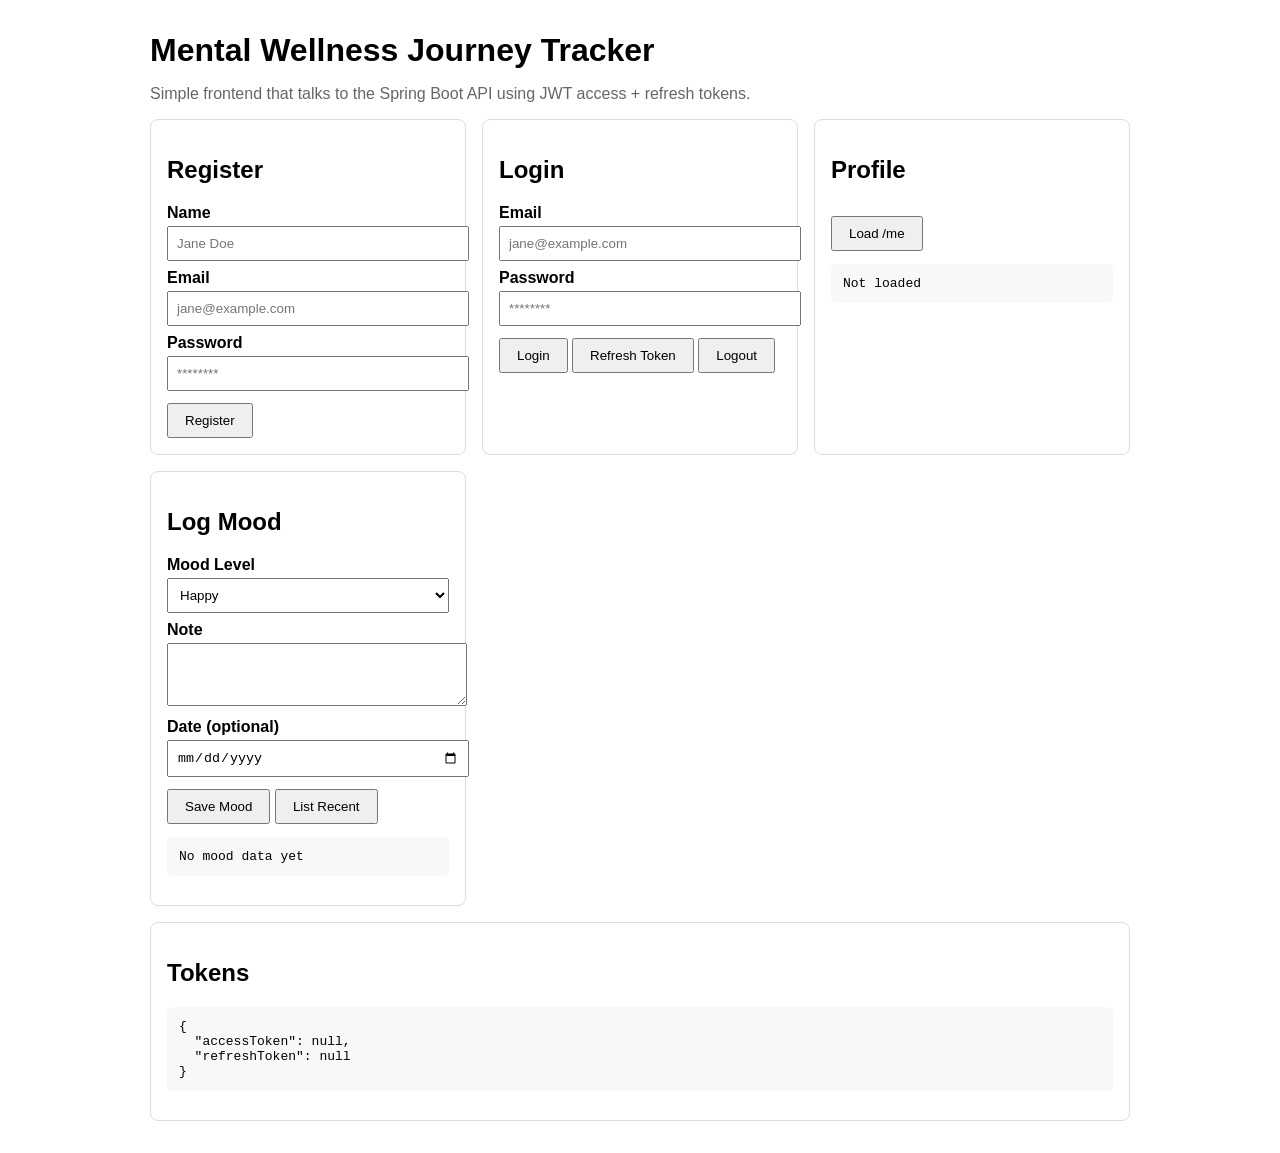
<file: frontend/src/index.html>
<!DOCTYPE html>
<html lang="en">
<head>
  <meta charset="UTF-8" />
  <meta name="viewport" content="width=device-width, initial-scale=1.0" />
  <title>Mental Wellness Tracker</title>
  <style>
    body { font-family: Arial, sans-serif; max-width: 980px; margin: 2rem auto; padding: 0 1rem; }
    h1 { margin-bottom: 0.25rem; }
    .grid { display: grid; gap: 1rem; grid-template-columns: repeat(auto-fit, minmax(260px, 1fr)); }
    .card { border: 1px solid #ddd; border-radius: 8px; padding: 1rem; }
    label { display: block; margin-top: 0.5rem; font-weight: 600; }
    input, select, textarea { width: 100%; padding: 0.5rem; margin-top: 0.25rem; }
    button { margin-top: 0.75rem; padding: 0.5rem 1rem; cursor: pointer; }
    pre { background: #f6f8fa; padding: 0.75rem; border-radius: 6px; overflow-x: auto; }
    .muted { color: #666; }
  </style>
</head>
<body>
  <h1>Mental Wellness Journey Tracker</h1>
  <p class="muted">Simple frontend that talks to the Spring Boot API using JWT access + refresh tokens.</p>

  <div class="grid">
    <div class="card">
      <h2>Register</h2>
      <label>Name</label>
      <input id="registerName" placeholder="Jane Doe" />
      <label>Email</label>
      <input id="registerEmail" type="email" placeholder="jane@example.com" />
      <label>Password</label>
      <input id="registerPassword" type="password" placeholder="********" />
      <button onclick="registerUser()">Register</button>
    </div>

    <div class="card">
      <h2>Login</h2>
      <label>Email</label>
      <input id="loginEmail" type="email" placeholder="jane@example.com" />
      <label>Password</label>
      <input id="loginPassword" type="password" placeholder="********" />
      <button onclick="loginUser()">Login</button>
      <button onclick="refreshToken()">Refresh Token</button>
      <button onclick="logoutUser()">Logout</button>
    </div>

    <div class="card">
      <h2>Profile</h2>
      <button onclick="loadMe()">Load /me</button>
      <pre id="meOutput">Not loaded</pre>
    </div>

    <div class="card">
      <h2>Log Mood</h2>
      <label>Mood Level</label>
      <select id="moodLevel">
        <option value="HAPPY">Happy</option>
        <option value="CALM">Calm</option>
        <option value="STRESSED">Stressed</option>
        <option value="SAD">Sad</option>
        <option value="ANXIOUS">Anxious</option>
        <option value="TIRED">Tired</option>
      </select>
      <label>Note</label>
      <textarea id="moodNote" rows="3"></textarea>
      <label>Date (optional)</label>
      <input id="moodDate" type="date" />
      <button onclick="logMood()">Save Mood</button>
      <button onclick="listMoods()">List Recent</button>
      <pre id="moodOutput">No mood data yet</pre>
    </div>
  </div>

  <div class="card" style="margin-top: 1rem;">
    <h2>Tokens</h2>
    <pre id="tokenOutput">Not set</pre>
  </div>

  <script src="app.js"></script>
</body>
</html>
</file>
